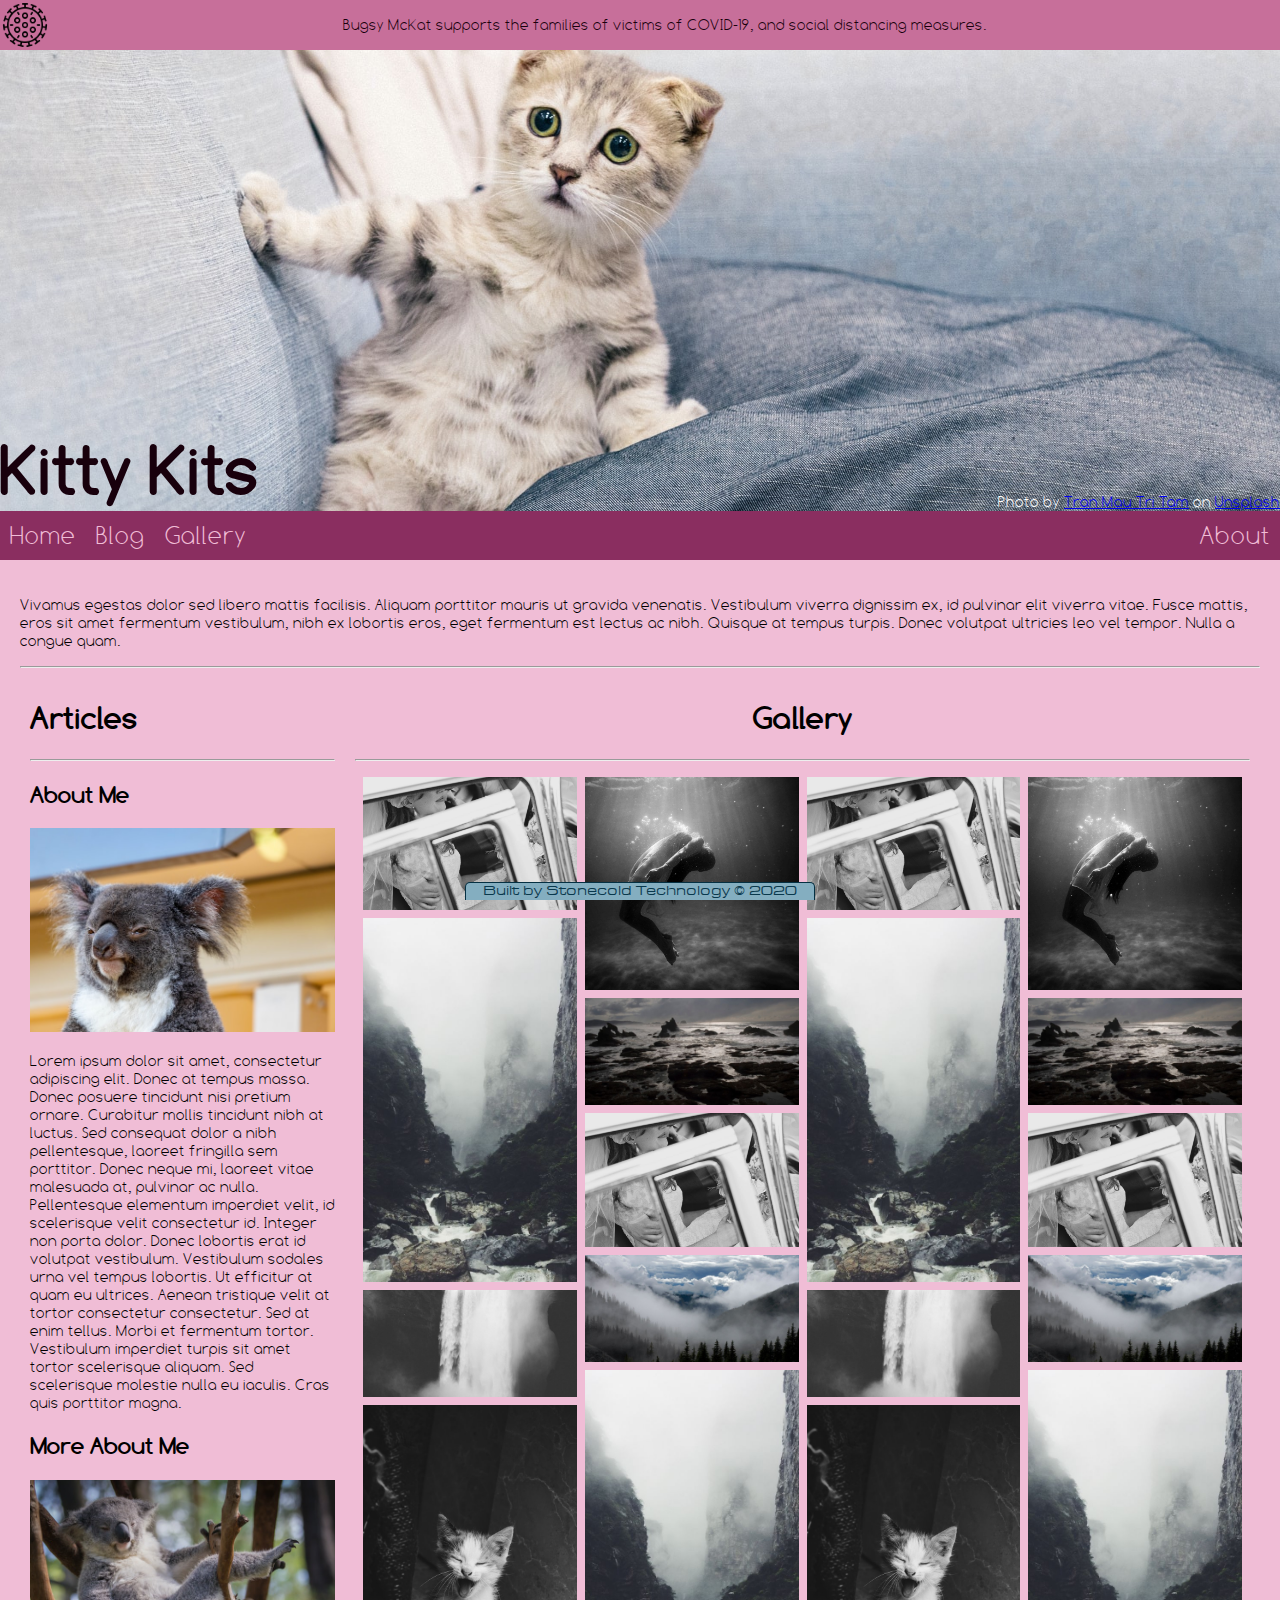
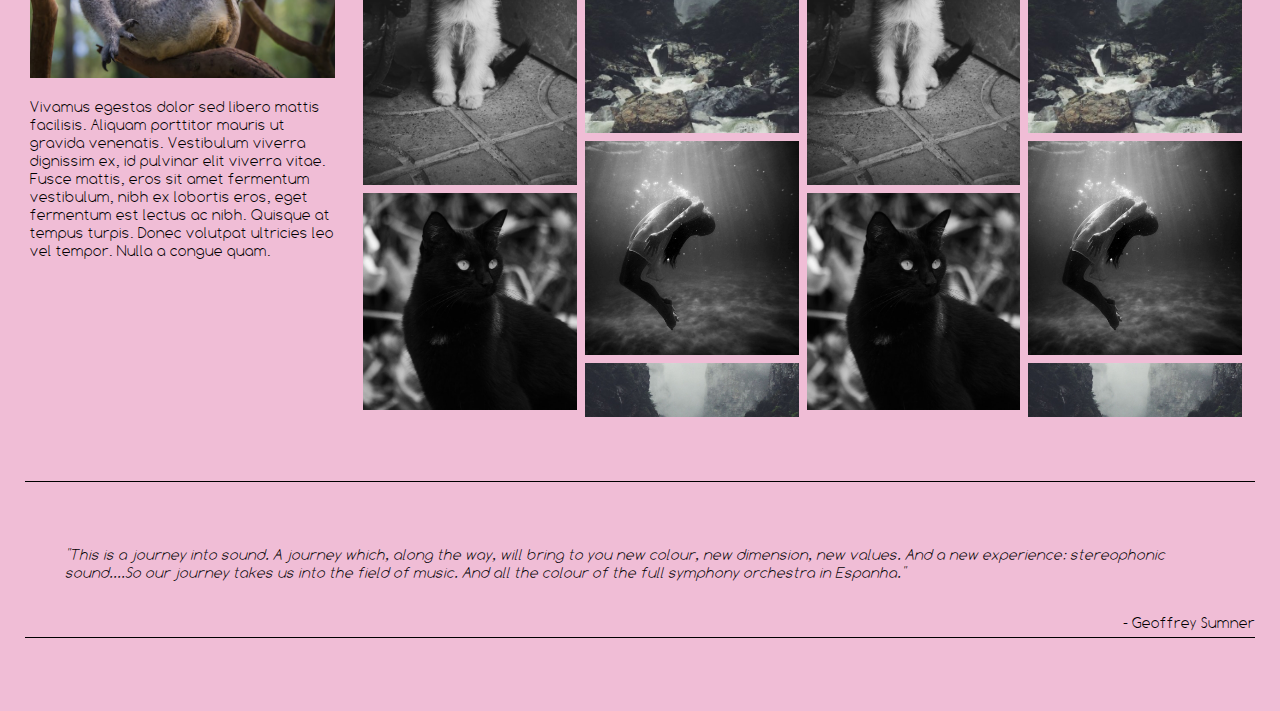
<file: index.html>
<!DOCTYPE html>
<html>
	<head>
		<title>Gangsta Kat</title>
		<link rel="stylesheet" type="text/css" href="css/stonecold.css">
		<link rel="stylesheet" type="text/css" href="css/kitkat.css">
		<meta charset="utf-8">
		<meta lang="pt_BR">
		<meta name="viewport" content="width=device-width, initial-scale=1.0">
		<style type="text/css">

		</style>
	</head>
	<body>
		<div class="bannerTbl">
			<div class="bannerRow">
				<img src="images/icons8-coronavirus-64-2.png" alt="Coronavirus icon" style="width:50px; height:50px; ">
				<div class="bannerCell">
					Bugsy McKat supports the families of victims of COVID-19, and social distancing measures.
				</div>
			</div>
		</div>

		<header id="hdr-image">
			<div style="background-image: url('images/tran-mau-tri-tam--81lVsfM4gQ-unsplash.jpg'); ">
				<span>Kitty Kits</span>
				<span id="photo-credit">Photo by <a href="https://unsplash.com/@tranmautritam?utm_source=unsplash&amp;utm_medium=referral&amp;utm_content=creditCopyText">Tran Mau Tri Tam</a> on <a href="https://unsplash.com/@tranmautritam?utm_source=unsplash&amp;utm_medium=referral&amp;utm_content=creditCopyText">Unsplash</a></span>
			</div>
		</header>
		<nav class="main-nav">
			<li><a href="#Home">Home</a></li>
			<li><a href="#Blog">Blog</a></li>
			<li><a href="#Gallery">Gallery</a></li>
			<li class="fright"><a href="#About">About</a></li>
		</nav>
		
		<main><p>Vivamus egestas dolor sed libero mattis facilisis. Aliquam porttitor mauris ut gravida venenatis. Vestibulum viverra dignissim ex, id pulvinar elit viverra vitae. Fusce mattis, eros sit amet fermentum vestibulum, nibh ex lobortis eros, eget fermentum est lectus ac nibh. Quisque at tempus turpis. Donec volutpat ultricies leo vel tempor. Nulla a congue quam.</p>
			<hr>
			<div class="row">
				<div class="minor-col colformat2"><h1>Articles</h1><hr>
					<div class="sidecol"><h2>About Me</h2>
						<div class="card">
						<div class="fakeimg">
							<img src="w3images/bob-walker-wqyjvlpXwxc-unsplash.jpg" alt="fluffy looking chico" style="width:100%;">
						</div>
							<p>Lorem ipsum dolor sit amet, consectetur adipiscing elit. Donec at tempus massa. Donec posuere tincidunt nisi pretium ornare. Curabitur mollis tincidunt nibh at luctus. Sed consequat dolor a nibh pellentesque, laoreet fringilla sem porttitor. Donec neque mi, laoreet vitae malesuada at, pulvinar ac nulla. Pellentesque elementum imperdiet velit, id scelerisque velit consectetur id. Integer non porta dolor. Donec lobortis erat id volutpat vestibulum. Vestibulum sodales urna vel tempus lobortis. Ut efficitur at quam eu ultrices. Aenean tristique velit at tortor consectetur consectetur. Sed at enim tellus. Morbi et fermentum tortor. Vestibulum imperdiet turpis sit amet tortor scelerisque aliquam. Sed scelerisque molestie nulla eu iaculis. Cras quis porttitor magna.</p>
						</div>
						<div class="card"><h2>More About Me</h2>
						<div class="fakeimg">
							<img src="w3images/holger-link-K7yZ-CsDvRU-unsplash.jpg" alt="chico spying out the land"  style="width:100%;">
						</div>
							<p>Vivamus egestas dolor sed libero mattis facilisis. Aliquam porttitor mauris ut gravida venenatis. Vestibulum viverra dignissim ex, id pulvinar elit viverra vitae. Fusce mattis, eros sit amet fermentum vestibulum, nibh ex lobortis eros, eget fermentum est lectus ac nibh. Quisque at tempus turpis. Donec volutpat ultricies leo vel tempor. Nulla a congue quam.</p>
						</div>
					</div>
				</div>
				<div class="major-col colformat2"><h1>Gallery</h1><hr>
					<div class="gallery">
						<div class="column">
							<img src="w3images/wedding.jpg" style="width:100%">
							<img src="w3images/rocks.jpg" style="width:100%">
							<img src="w3images/falls2.jpg" style="width:100%">
							<img src="w3images/yawn.jpg" style="width:100%">
							<img src="w3images/jetblack.jpg" style="width:100%">
						</div>
						<div class="column">
							<img src="w3images/underwater.jpg" style="width:100%">
							<img src="w3images/ocean.jpg" style="width:100%">
							<img src="w3images/wedding.jpg" style="width:100%">
							<img src="w3images/mountainskies.jpg" style="width:100%">
							<img src="w3images/rocks.jpg" style="width:100%">
							<img src="w3images/underwater.jpg" style="width:100%">
							<img src="w3images/mist.jpg" style="width:100%">
						</div>  
						<div class="column">
							<img src="w3images/wedding.jpg" style="width:100%">
							<img src="w3images/rocks.jpg" style="width:100%">
							<img src="w3images/falls2.jpg" style="width:100%">
							<img src="w3images/yawn.jpg" style="width:100%">
							<img src="w3images/jetblack.jpg" style="width:100%">
						</div>
						<div class="column">
							<img src="w3images/underwater.jpg" style="width:100%">
							<img src="w3images/ocean.jpg" style="width:100%">
							<img src="w3images/wedding.jpg" style="width:100%">
							<img src="w3images/mountainskies.jpg" style="width:100%">
							<img src="w3images/rocks.jpg" style="width:100%">
							<img src="w3images/underwater.jpg" style="width:100%">
							<img src="w3images/mist.jpg" style="width:100%">
						</div>
					</div>
				</div>
			</div>
		</main><div style="clear: both;"></div>
		<footer>
			<div class="footerspc"><span> </span></div><br>
			<blockquote><em>"This is a journey into sound. A journey which, along the way, will bring to you new colour, new dimension, new values. And a new experience: stereophonic sound....So our journey takes us into the field of music. And all the colour of the full symphony orchestra in Espanha."</em></blockquote><p style="float: right;"> - Geoffrey Sumner</p>
			<div class="footerspc"><span> </span></div><br>
		</footer>
		<div class="credit-container">
			<div class="credits">
				<span>Built by Stonecold Technology <span style="font-size: 100%;">&copy;</span> 2020</span>
			</div>
		</div>
	</body>
</html>
</file>
<file: css/stonecold.css>
@font-face {
    font-family: 'Eurostile Extended';
    src: url('../fonts/EurostileExtended-Roman.eot');
    src: url('../fonts/EurostileExtended-Roman.eot?#iefix') format('embedded-opentype'),
        url('../fonts/EurostileExtended-Roman.woff2') format('woff2'),
        url('../fonts/EurostileExtended-Roman.woff') format('woff'),
        url('../fonts/EurostileExtended-Roman.ttf') format('truetype'),
        url('../fonts/EurostileExtended-Roman.svg#EurostileExtended-Roman') format('svg');
    font-weight: normal;
    font-style: normal;
}

/*! Generated by Font Squirrel (https://www.fontsquirrel.com) on June 2, 2020 */

@font-face {
    font-family: 'Comfortaa';
    src: url('../fonts/comfortaa_bold-webfont.woff2') format('woff2'),
         url('../fonts/comfortaa_bold-webfont.woff') format('woff');
    font-weight: bold;
    font-style: normal;
}

@font-face {
    font-family: 'Comfortaa';
    src: url('../fonts/comfortaa_regular-webfont.woff2') format('woff2'),
         url('../fonts/comfortaa_regular-webfont.woff') format('woff');
    font-weight: normal;
    font-style: normal;
}

@font-face {
    font-family: 'Comfortaa';
    src: url('../fonts/comfortaa_thin-webfont.woff2') format('woff2'),
         url('../fonts/comfortaa_thin-webfont.woff') format('woff');
    font-weight: thin;
    font-style: normal;
}

* {
	box-sizing: border-box;
}

body { 
	margin: 0;
}
.credit-container {
	text-align: center;
	background-color: : rgba(52, 121, 144, 1);
}
.credits {
	font-family: 'Eurostile Extended';
	font-size: 85%;
	font-weight: normal;
 	color: #09384C;
 	background-color: #84AEC0;

	width: auto;
	max-width: 350px;
	margin: auto;
	padding: 2px;
	border-top: 1px solid #053042;
	border-left: 1px solid #053042;
	border-right: 1px solid #053042;
	border-top-right-radius: 5px;
	border-top-left-radius: 5px;

	position: fixed;
	bottom: 0px;
	left: 1%;
	right: 1%;
}
</file>
<file: css/kitkat.css>
body {
    font-family: 'Comfortaa';
	background-color: #F0BDD6;
}
main {
	margin: 10px;
	padding: 10px;
}
.row {
	margin: 10px;
}
.bannerTbl {
	display: table;
	overflow: hidden;
	width: 100%;
	height: 50px;
	background-color: #C76F9A;
	color: #18000C;
	font-size: 1rem;
}
.bannerTbl .bannerRow {
	display: table-row;
}
.bannerTbl .bannerRow .bannerCell {
	display: table-cell;
	vertical-align: middle;
	width: 100%;
	margin: 0 auto;
	text-align: center;
}
.bannerTbl .bannerRow img {
	float: left;
}

#hdr-image div {
	position:relative;
	background-color: #F0BDD6;
	background-repeat: no-repeat;
	background-size: 100%;
	background-position: center;
	height: 36vw;
}

#hdr-image span {
	position: absolute;
	width: 50vw;
	bottom: 0px;

	color: #18000C;
	font-size: 5.5vw;
	font-weight: bold;
}

#hdr-image span#photo-credit{
	position: absolute;
	text-align: right;
	bottom: 0px;
	right: 0px;
	font-size: 1rem;
	font-weight: normal;
	color: white;
}

.main-nav {
  list-style-type: none;
  margin: 0;
  padding: 0;
  overflow: hidden;
  background-color: #8A2E60;
}
.main-nav li {
  float: left;
}
.main-nav .fright { 
	float: right;
}
.main-nav li a {
  display: block;
  color: #F0BDD6;
  font-size: 2vw;
  text-align: center;
  padding: 10px;
  text-decoration: none;
}
.main-nav li a:hover {
  background-color: #18000C;
}

/* Create two unequal columns that floats next to each other */
/* Left column */
.minor-col {   
	float: left;
	width: 25%;
}

/* Right column */
.major-col {
	float: left;
	width: 75%;
	background-color: #F0BDD6;
	padding-left: 20px;
}
.major-col h1 {	text-align: center; }
.minor-col h1 { text-align: left; }
.gallery .column img {	transition: all 1s; }
.gallery .column img:hover { transform: scale(1.15); }

.gallery {
	display: -ms-flexbox; /* IE10 */
	display: flex;
	-ms-flex-wrap: wrap; /* IE10 */
	flex-wrap: wrap;
	padding: 0 4px;
}

/* Create four equal columns that sits next to each other */
.gallery .column {
	-ms-flex: 25%; /* IE10 */
	flex: 25%;
	max-width: 25%;
	padding: 0 4px;
}

.gallery .column img {
	margin-top: 8px;
	vertical-align: middle;
	width: 100%;
}
footer {
	padding: 0;
	margin: 25px;
}
.footerspc {
	 height: 40px; 
	 border-bottom: 1px solid black;
	 margin-bottom: 30px;
}

/* Responsive layout - makes a two column-layout instead of four columns */
@media screen and (max-width: 800px) {
	.minor-col, .major-col {   
		width: 100%;
		padding: 0;
	}
	.gallery .column {
		-ms-flex: 50%;
		flex: 50%;
		max-width: 50%;
	}
	.main-nav li a {
		font-size: 2.5vw;
	}
	.bannerTbl { font-size: 0.8rem }
}

/* Responsive layout - makes the two columns stack on top of each other instead of next to each other */
@media screen and (max-width: 600px) {
	.gallery .column {
		-ms-flex: 100%;
		flex: 100%;
		max-width: 100%;
	}
	.main-nav li a {
		font-size: 1rem;
	}
}
@media screen and (min-width: 800px) {
	.gallery .column img:hover { 
		transform: scale(1.15); 
	}
}
</file>
